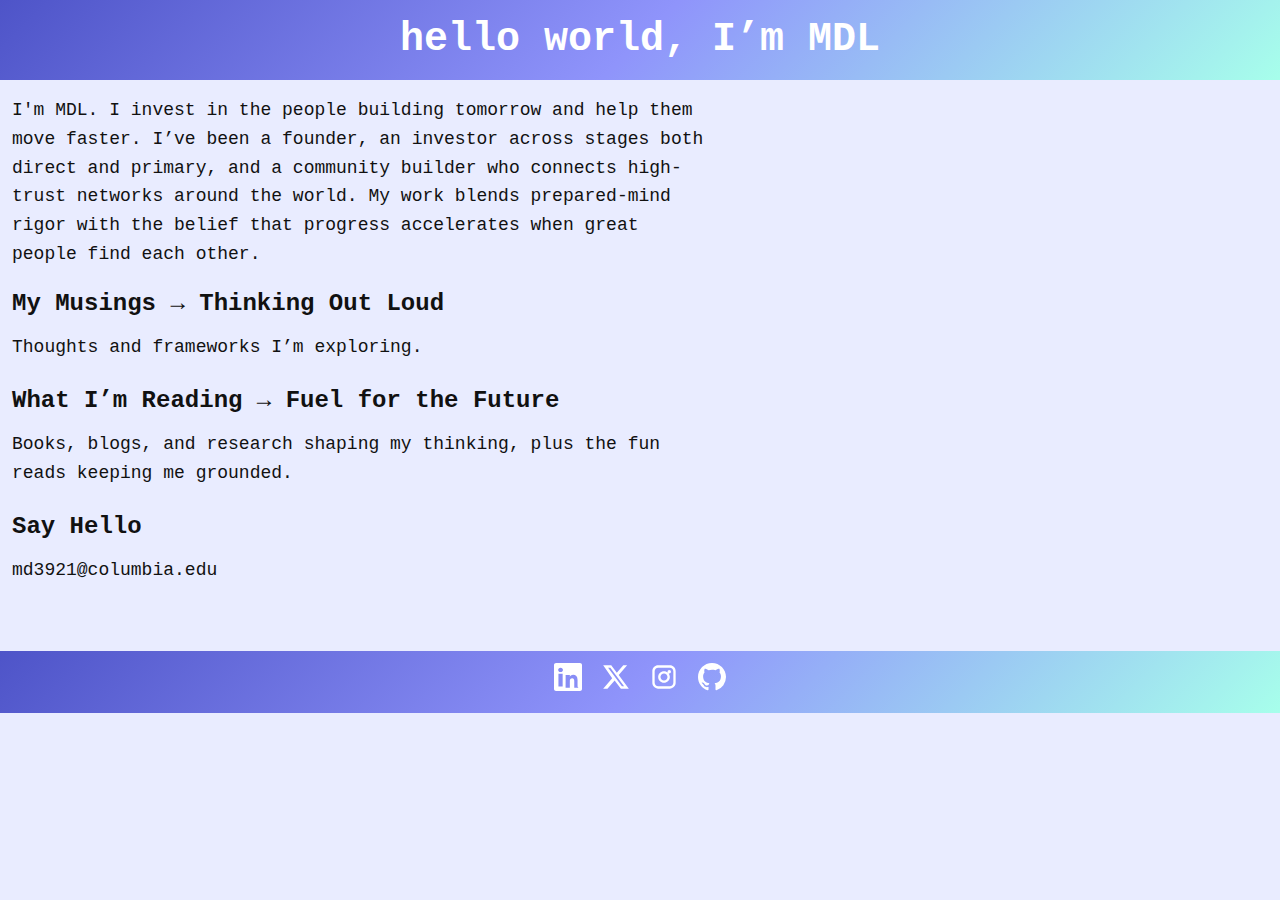
<file: index.html>
<!DOCTYPE html>
<html lang="en">
<head>
  <meta charset="UTF-8">
  <title>hola mundo, soy MDL</title>
  <link rel="stylesheet" href="styles.css">
</head>
<body>
  <header>
    <h1>hello world, I’m MDL</h1>
  </header>

  <main>
    <p>
      I'm MDL. I invest in the people building tomorrow and help them move faster.
      I’ve been a founder, an investor across stages both direct and primary, and a community builder who connects
      high-trust networks around the world. My work blends prepared-mind rigor with the belief
      that progress accelerates when great people find each other.
    </p>

    <section>
      <h2>My Musings → Thinking Out Loud</h2>
      <p>
        Thoughts and frameworks I’m exploring.
      </p>
    </section>

    <section>
      <h2>What I’m Reading → Fuel for the Future</h2>
      <p>
        Books, blogs, and research shaping my thinking, plus the fun reads keeping me grounded.
      </p>
    </section>

    <section>
      <h2>Say Hello</h2>
      <p>
        md3921@columbia.edu
      </p>
    </section>
  </main>

  <footer>
    <div class="social-links">
      <a href="https://www.linkedin.com/in/michelle-dhansinghani-limón-61877015/" target="_blank" aria-label="LinkedIn">
        <svg xmlns="http://www.w3.org/2000/svg" width="28" height="28" fill="white" viewBox="0 0 16 16">
          <path d="M0 1.146C0 .513.526 0 1.175 0h13.65C15.474 0 16 .513 16 1.146v13.708c0 .633-.526 1.146-1.175 
          1.146H1.175C.526 16 0 15.487 0 14.854V1.146zm4.943 12.248V6.169H2.542v7.225h2.401zm-1.2-8.212c.837 
          0 1.358-.554 1.358-1.248-.015-.709-.52-1.248-1.342-1.248-.822 0-1.359.54-1.359 1.248 0 .694.521 
          1.248 1.327 1.248h.016zM13.458 13.394v-3.713c0-1.987-1.06-2.915-2.473-2.915-1.14 
          0-1.653.635-1.938 1.083v-0.93H6.648c.03.615 0 7.225 0 7.225h2.399v-4.034c0-.216.016-.431.079-.586.173-.431.568-.878 
          1.232-.878 0.869 0 1.217.662 1.217 1.634v3.864h2.383z"/>
        </svg>
      </a>

      <a href="https://x.com/michelleisvc" target="_blank" aria-label="X (Twitter)">
        <svg xmlns="http://www.w3.org/2000/svg" width="28" height="28" fill="white" viewBox="0 0 24 24">
          <path d="M18.244 2h3.314l-7.227 8.26L23 22h-6.828l-5.35-7.01L4.67 22H1l7.73-8.835L1 2h6.91l4.78 
          6.42L18.244 2zm-1.16 18h1.843L7.144 4h-1.93l11.87 16z"/>
        </svg>
      </a>

      <a href="https://www.instagram.com/michelleisvc/" target="_blank" aria-label="Instagram">
        <svg xmlns="http://www.w3.org/2000/svg" width="28" height="28" fill="white" viewBox="0 0 24 24">
          <path d="M7 2C4.243 2 2 4.243 2 7v10c0 2.757 2.243 5 5 5h10c2.757 0 5-2.243 
          5-5V7c0-2.757-2.243-5-5-5H7zm10 2c1.654 0 3 1.346 3 
          3v10c0 1.654-1.346 3-3 3H7c-1.654 0-3-1.346-3-3V7c0-1.654 
          1.346-3 3-3h10zm-5 3c-2.757 0-5 2.243-5 
          5s2.243 5 5 5 5-2.243 5-5-2.243-5-5-5zm0 
          2c1.654 0 3 1.346 3 3s-1.346 3-3 
          3-3-1.346-3-3 1.346-3 3-3zm4.5-3a1.5 
          1.5 0 100 3 1.5 1.5 0 000-3z"/>
        </svg>
      </a>

      <a href="https://github.com/michelleisvc" target="_blank" aria-label="GitHub">
        <svg xmlns="http://www.w3.org/2000/svg" width="28" height="28" fill="white" viewBox="0 0 16 16">
          <path d="M8 0C3.58 0 0 3.58 0 8c0 3.54 
          2.29 6.53 5.47 7.59.4.07.55-.17.55-.38 
          0-.19-.01-.82-.01-1.49-2.01.37-2.53-.49-2.69-.94-.09-.23-.48-.94-.82-1.13-.28-.15-.68-.52-.01-.53.63-.01 
          1.08.58 1.23.82.72 1.21 1.87.87 2.33.66.07-.52.28-.87.51-1.07-1.78-.2-3.64-.89-3.64-3.95 
          0-.87.31-1.59.82-2.15-.08-.2-.36-1.02.08-2.12 
          0 0 .67-.21 2.2.82a7.5 7.5 0 012-.27c.68 0 1.36.09 
          2 .27 1.53-1.04 2.2-.82 2.2-.82.44 1.1.16 1.92.08 
          2.12.51.56.82 1.27.82 2.15 0 3.07-1.87 3.75-3.65 
          3.95.29.25.54.73.54 1.48 0 1.07-.01 1.93-.01 
          2.19 0 .21.15.46.55.38A8.012 8.012 0 0016 8c0-4.42-3.58-8-8-8z"/>
        </svg>
      </a>
    </div>
  </footer>
</body>
</html>
</file>
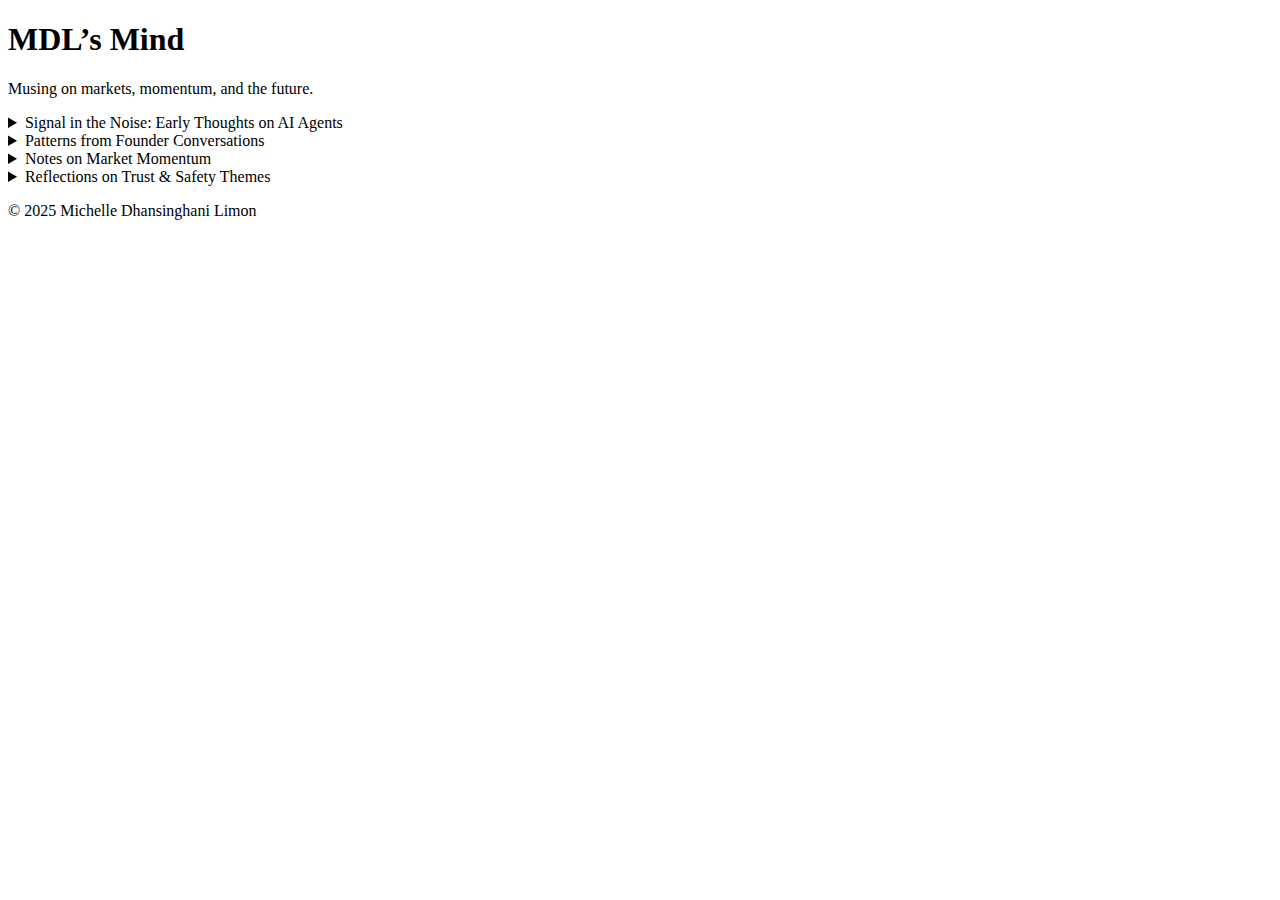
<file: mdlmind.html>
<!DOCTYPE html>
<html lang="en">
<head>
  <meta charset="utf-8">
  <title>MDL’s Mind</title>
</head>

<body>
  <header>
    <h1>MDL’s Mind</h1>
    <p>Musing on markets, momentum, and the future.</p>
  </header>

  <main>

    <!-- Entry 1: Today -->
    <details>
      <summary>Signal in the Noise: Early Thoughts on AI Agents</summary>
      <p><strong>Date:</strong> December 01, 2025</p>
      <p>
        Spent the morning synthesizing how agent-native workflows reshape expectations around
        trust and autonomy. Noting early patterns that feel similar to the shift from on-prem to cloud:
        once people feel the convenience, the baseline expectations change permanently.
      </p>
    </details>

    <!-- Entry 2: Yesterday -->
    <details>
      <summary>Patterns from Founder Conversations</summary>
      <p><strong>Date:</strong> November 30, 2025</p>
      <p>
        Had a few calls with technical founders building infra for multimodal models. The biggest
        consistent pain point: identity and permissioning for agents operating across tools. Everyone
        feels the gap, no one believes the existing stack solves it.
      </p>
    </details>

    <!-- Entry 3: 2 Days Ago -->
    <details>
      <summary>Notes on Market Momentum</summary>
      <p><strong>Date:</strong> November 29, 2025</p>
      <p>
        Rough draft of a framework to track demand signals across B2B use cases. Early adopters
        are clustering in finance, e-commerce ops, and customer support—segments where speed-to-action
        matters more than perfect accuracy.
      </p>
    </details>

    <!-- Entry 4: 3 Days Ago -->
    <details>
      <summary>Reflections on Trust & Safety Themes</summary>
      <p><strong>Date:</strong> November 28, 2025</p>
      <p>
        Realized many historical trust frameworks assume static systems and human gatekeepers.
        Agents break both assumptions. Thinking through how those mental models need to evolve if
        autonomy becomes the default.
      </p>
    </details>

  </main>

  <footer>
    <p>© 2025 Michelle Dhansinghani Limon</p>
  </footer>
</body>
</html>
</file>
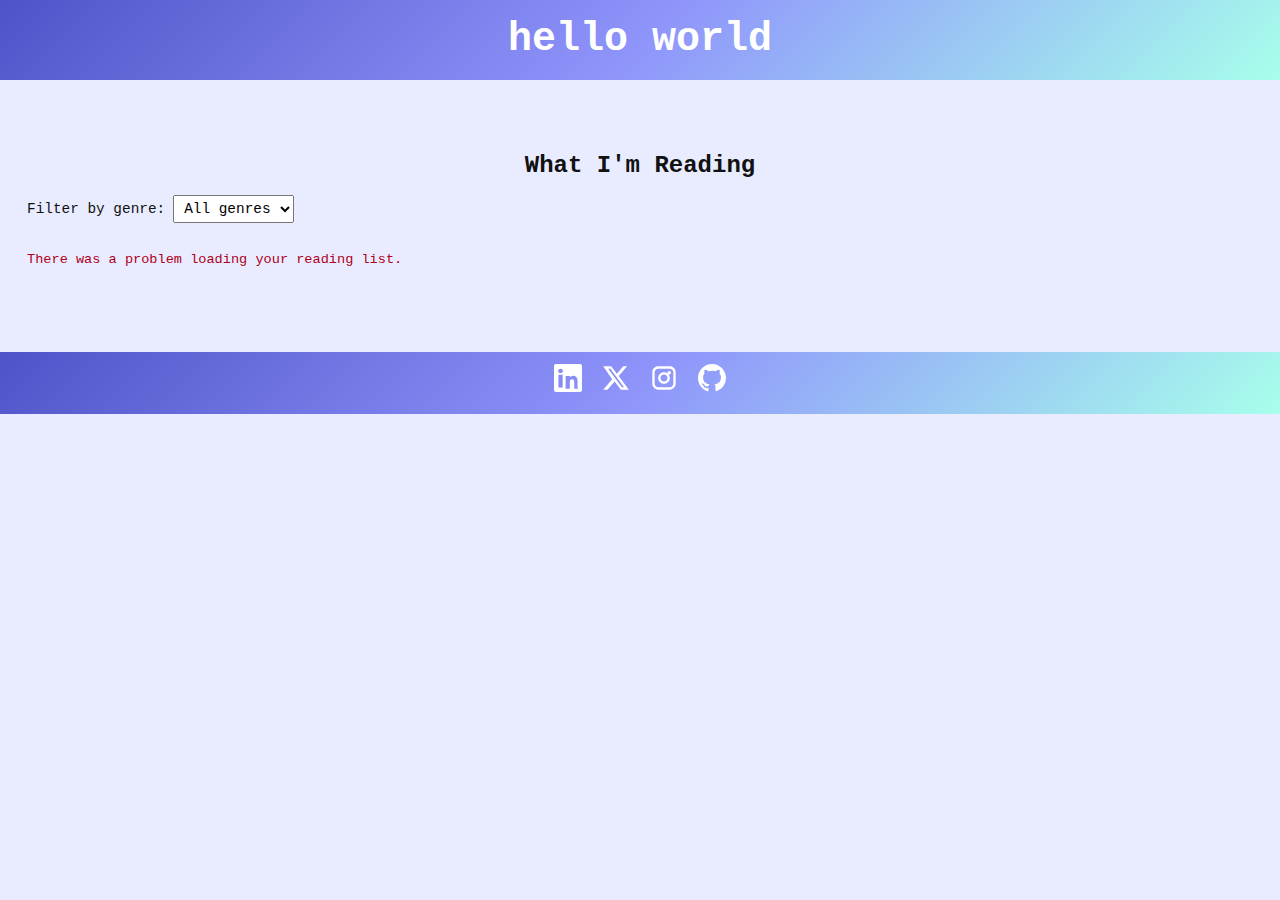
<file: reading.html>
<!DOCTYPE html>
<html lang="en">
<head>
  <meta charset="utf-8">
  <title>MDL Bookshelf</title>
  <link rel="stylesheet" href="styles.css">
</head>

<body>

  <!-- Unified header across all pages -->
  <header>
    <h1><a href="index.html">hello world</a></h1>
  </header>

  <main>
    <section class="reading-section" id="bookshelf">
      <h2 class="centered-heading">What I'm Reading</h2>

      <!-- Filter controls -->
      <div class="bookshelf-controls">
        <label for="genre-filter">Filter by genre:</label>
        <select id="genre-filter">
          <option value="all">All genres</option>
        </select>
      </div>

      <!-- Cards go here -->
      <div id="book-grid" class="book-grid"></div>

      <p id="book-error" class="book-error" hidden>
        There was a problem loading your reading list.
      </p>
    </section>
  </main>

  <script>
    const BOOKS_CSV_URL =
      "https://docs.google.com/spreadsheets/d/e/2PACX-1vSE6uzhuNaTn-QtJOl2wEoYD2p4SNWWvyYWMM_pWlM6-TuJ2crMRnw8_MqcY53ZHTMTslWroehpuk9E/pub?gid=2046680011&single=true&output=csv";

    function parseCSV(text) {
      return text
        .trim()
        .split("\n")
        .map(row => row.split(","));
    }

    function createCard({ title, author, genre, subGenre }) {
      const card = document.createElement("article");
      card.className = "book-card";
      card.setAttribute("data-genre", genre || "");

      card.innerHTML = `
        <header class="book-header">
          <h3 class="book-title">${title || "Untitled"}</h3>
          <p class="book-author">${author || "Unknown author"}</p>
        </header>
        <div class="book-meta">
          ${genre ? `<span class="book-pill">${genre}</span>` : ""}
          ${subGenre ? `<span class="book-pill">${subGenre}</span>` : ""}
        </div>
      `;
      return card;
    }

    function populateGenreFilter(genres) {
      const select = document.getElementById("genre-filter");
      const uniqueGenres = Array.from(new Set(genres.filter(g => g && g.trim() !== "")))
        .sort((a, b) => a.localeCompare(b));

      uniqueGenres.forEach(genre => {
        const opt = document.createElement("option");
        opt.value = genre;
        opt.textContent = genre;
        select.appendChild(opt);
      });
    }

    function applyGenreFilter() {
      const select = document.getElementById("genre-filter");
      const value = select.value;
      const cards = document.querySelectorAll(".book-card");

      cards.forEach(card => {
        const cardGenre = card.getAttribute("data-genre") || "";
        card.style.display = value === "all" || cardGenre === value ? "" : "none";
      });
    }

    function loadBooks() {
      const grid = document.getElementById("book-grid");
      const errorEl = document.getElementById("book-error");

      fetch(BOOKS_CSV_URL)
        .then(res => res.text())
        .then(text => {
          const rows = parseCSV(text);
          if (!rows.length) throw new Error("No data in CSV");

          const headers = rows[0].map(h => h.trim().toLowerCase());
          const titleIdx = headers.indexOf("title");
          const authorIdx = headers.indexOf("author");
          const genreIdx = headers.indexOf("genre");
          const subIdx = headers.indexOf("sub-genre");

          const genresSeen = [];

          rows.slice(1).forEach(row => {
            const title = row[titleIdx] || "";
            const author = row[authorIdx] || "";
            const genre = row[genreIdx] || "";
            const subGenre = row[subIdx] || "";

            if (!title && !author) return;

            const card = createCard({ title, author, genre, subGenre });
            grid.appendChild(card);

            if (genre) genresSeen.push(genre);
          });

          populateGenreFilter(genresSeen);
          document.getElementById("genre-filter").addEventListener("change", applyGenreFilter);
        })
        .catch(err => {
          console.error("Bookshelf error:", err);
          if (errorEl) errorEl.hidden = false;
        });
    }

    document.addEventListener("DOMContentLoaded", loadBooks);
  </script>

  <footer>
    <div class="social-links">
      <!-- social icons unchanged -->
      <a href="https://www.linkedin.com/in/michelle-dhansinghani-limón-61877015/" target="_blank" aria-label="LinkedIn">
        <svg xmlns="http://www.w3.org/2000/svg" width="28" height="28" fill="white" viewBox="0 0 16 16">
          <path d="M0 1.146C0 .513.526 0 1.175 0h13.65C15.474 0 16 .513 16 1.146v13.708c0 .633-.526 1.146-1.175 
          1.146H1.175C.526 16 0 15.487 0 14.854V1.146zm4.943 12.248V6.169H2.542v7.225h2.401zm-1.2-8.212c.837 
          0 1.358-.554 1.358-1.248-.015-.709-.52-1.248-1.342-1.248-.822 0-1.359.54-1.359 1.248 0 .694.521 
          1.248 1.327 1.248h.016zM13.458 13.394v-3.713c0-1.987-1.06-2.915-2.473-2.915-1.14 
          0-1.653.635-1.938 1.083v-0.93H6.648c.03.615 0 7.225 0 7.225h2.399v-4.034c0-.216.016-.431.079-.586.173-.431.568-.878 
          1.232-.878 0.869 0 1.217.662 1.217 1.634v3.864h2.383z"/>
        </svg>
      </a>

      <a href="https://x.com/michelleisvc" target="_blank" aria-label="X (Twitter)">
        <svg xmlns="http://www.w3.org/2000/svg" width="28" height="28" fill="white" viewBox="0 0 24 24">
          <path d="M18.244 2h3.314l-7.227 8.26L23 22h-6.828l-5.35-7.01L4.67 22H1l7.73-8.835L1 2h6.91l4.78 
          6.42L18.244 2zm-1.16 18h1.843L7.144 4h-1.93l11.87 16z"/>
        </svg>
      </a>

      <a href="https://www.instagram.com/michelleisvc/" target="_blank" aria-label="Instagram">
        <svg xmlns="http://www.w3.org/2000/svg" width="28" height="28" fill="white" viewBox="0 0 24 24">
          <path d="M7 2C4.243 2 2 4.243 2 7v10c0 2.757 2.243 5 5 5h10c2.757 0 5-2.243 
          5-5V7c0-2.757-2.243-5-5-5H7zm10 2c1.654 0 3 1.346 3 
          3v10c0 1.654-1.346 3-3 3H7c-1.654 0-3-1.346-3-3V7c0-1.654 
          1.346-3 3-3h10zm-5 3c-2.757 0-5 2.243-5 
          5s2.243 5 5 5 5-2.243 5-5-2.243-5-5-5zm0 
          2c1.654 0 3 1.346 3 3s-1.346 3-3 
          3-3-1.346-3-3 1.346-3 3-3zm4.5-3a1.5 
          1.5 0 100 3 1.5 1.5 0 000-3z"/>
        </svg>
      </a>

      <a href="https://github.com/michelleisvc" target="_blank" aria-label="GitHub">
        <svg xmlns="http://www.w3.org/2000/svg" width="28" height="28" fill="white" viewBox="0 0 16 16">
          <path d="M8 0C3.58 0 0 3.58 0 8c0 3.54 
          2.29 6.53 5.47 7.59.4.07.55-.17.55-.38 
          0-.19-.01-.82-.01-1.49-2.01.37-2.53-.49-2.69-.94-.09-.23-.48-.94-.82-1.13-.28-.15-.68-.52-.01-.53.63-.01 
          1.08.58 1.23.82.72 1.21 1.87.87 2.33.66.07-.52.28-.87.51-1.07-1.78-.2-3.64-.89-3.64-3.95 
          0-.87.31-1.59.82-2.15-.08-.2-.36-1.02.08-2.12 
          0 0 .67-.21 2.2.82a7.5 7.5 0 012-.27c.68 0 1.36.09 
          2 .27 1.53-1.04 2.2-.82 2.2-.82.44 1.1.16 1.92.08 
          2.12.51.56.82 1.27.82 2.15 0 3.07-1.87 3.75-3.65 
          3.95.29.25.54.73.54 1.48 0 1.07-.01 1.93-.01 
          2.19 0 .21.15.46.55.38A8.012 8.012 0 0016 8c0-4.42-3.58-8-8-8z"/>
        </svg>
      </a>
    </div>
  </footer>

</body>
</html>
</file>
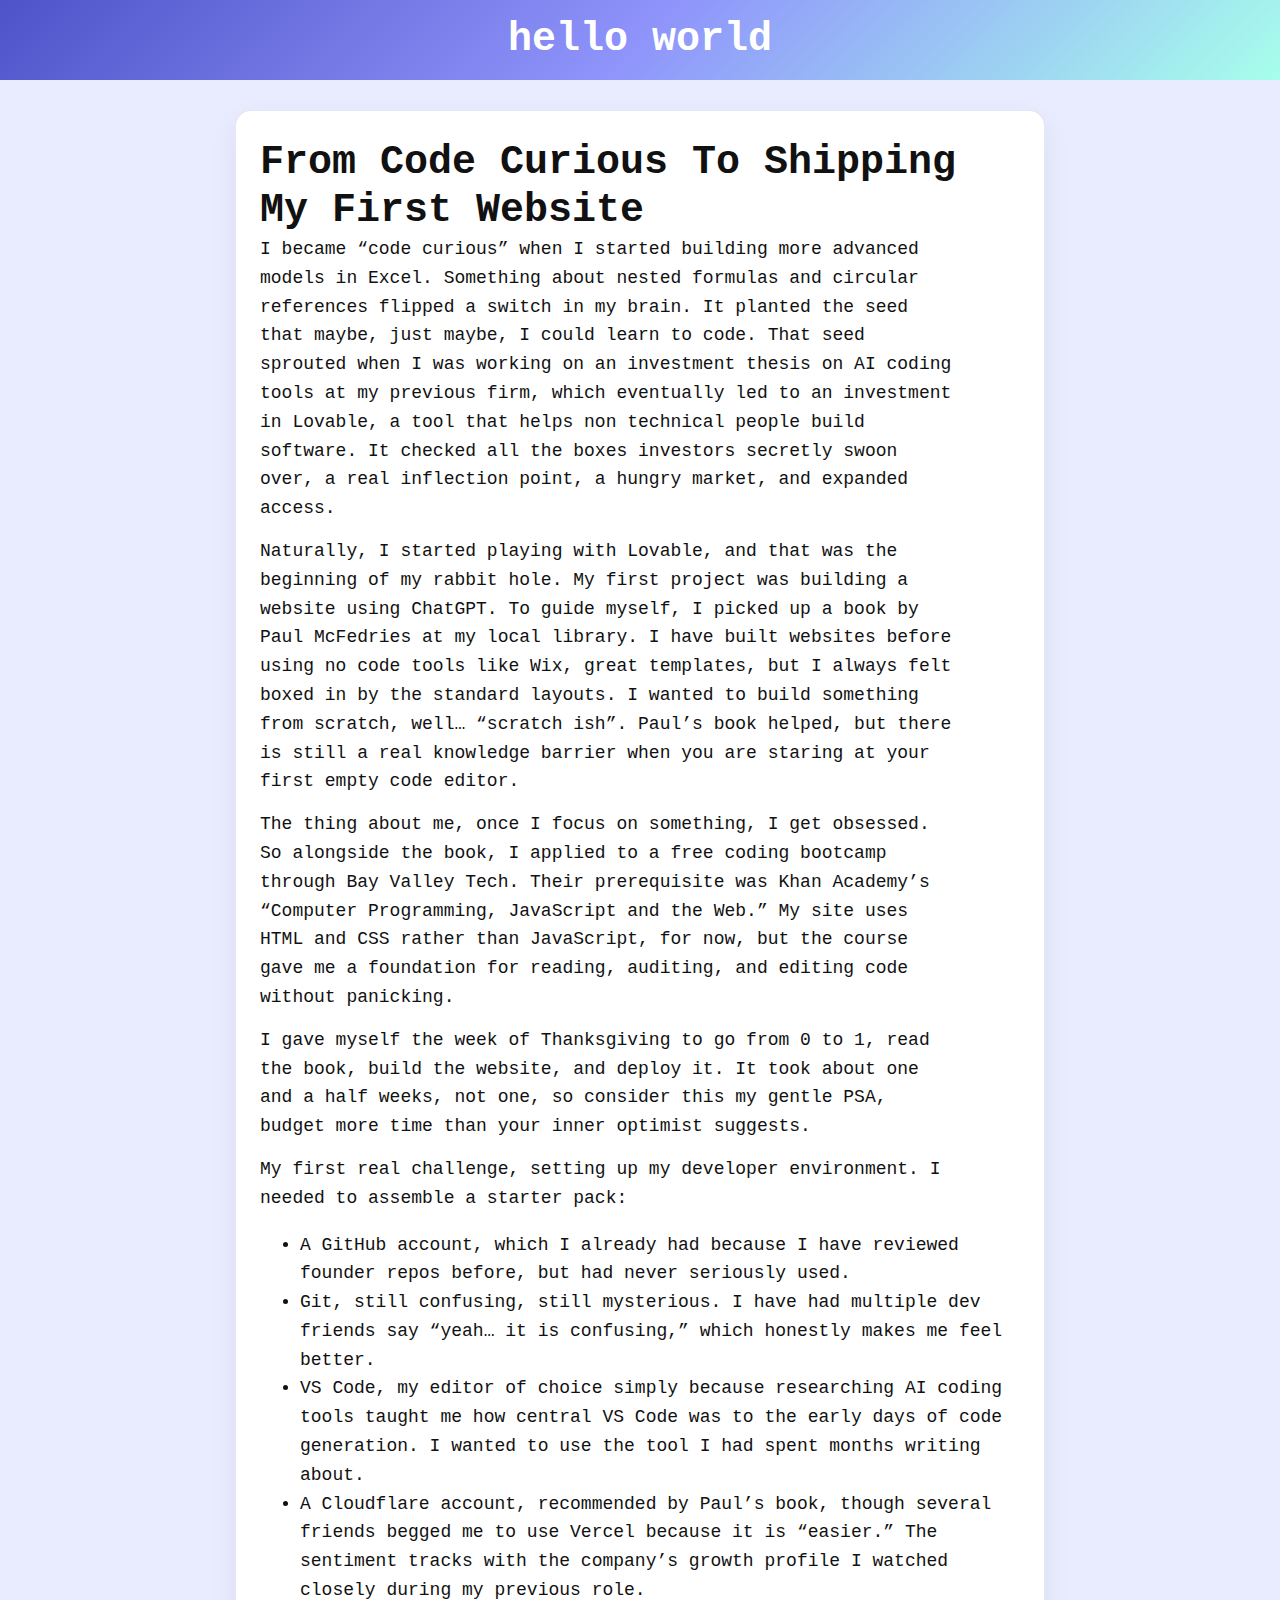
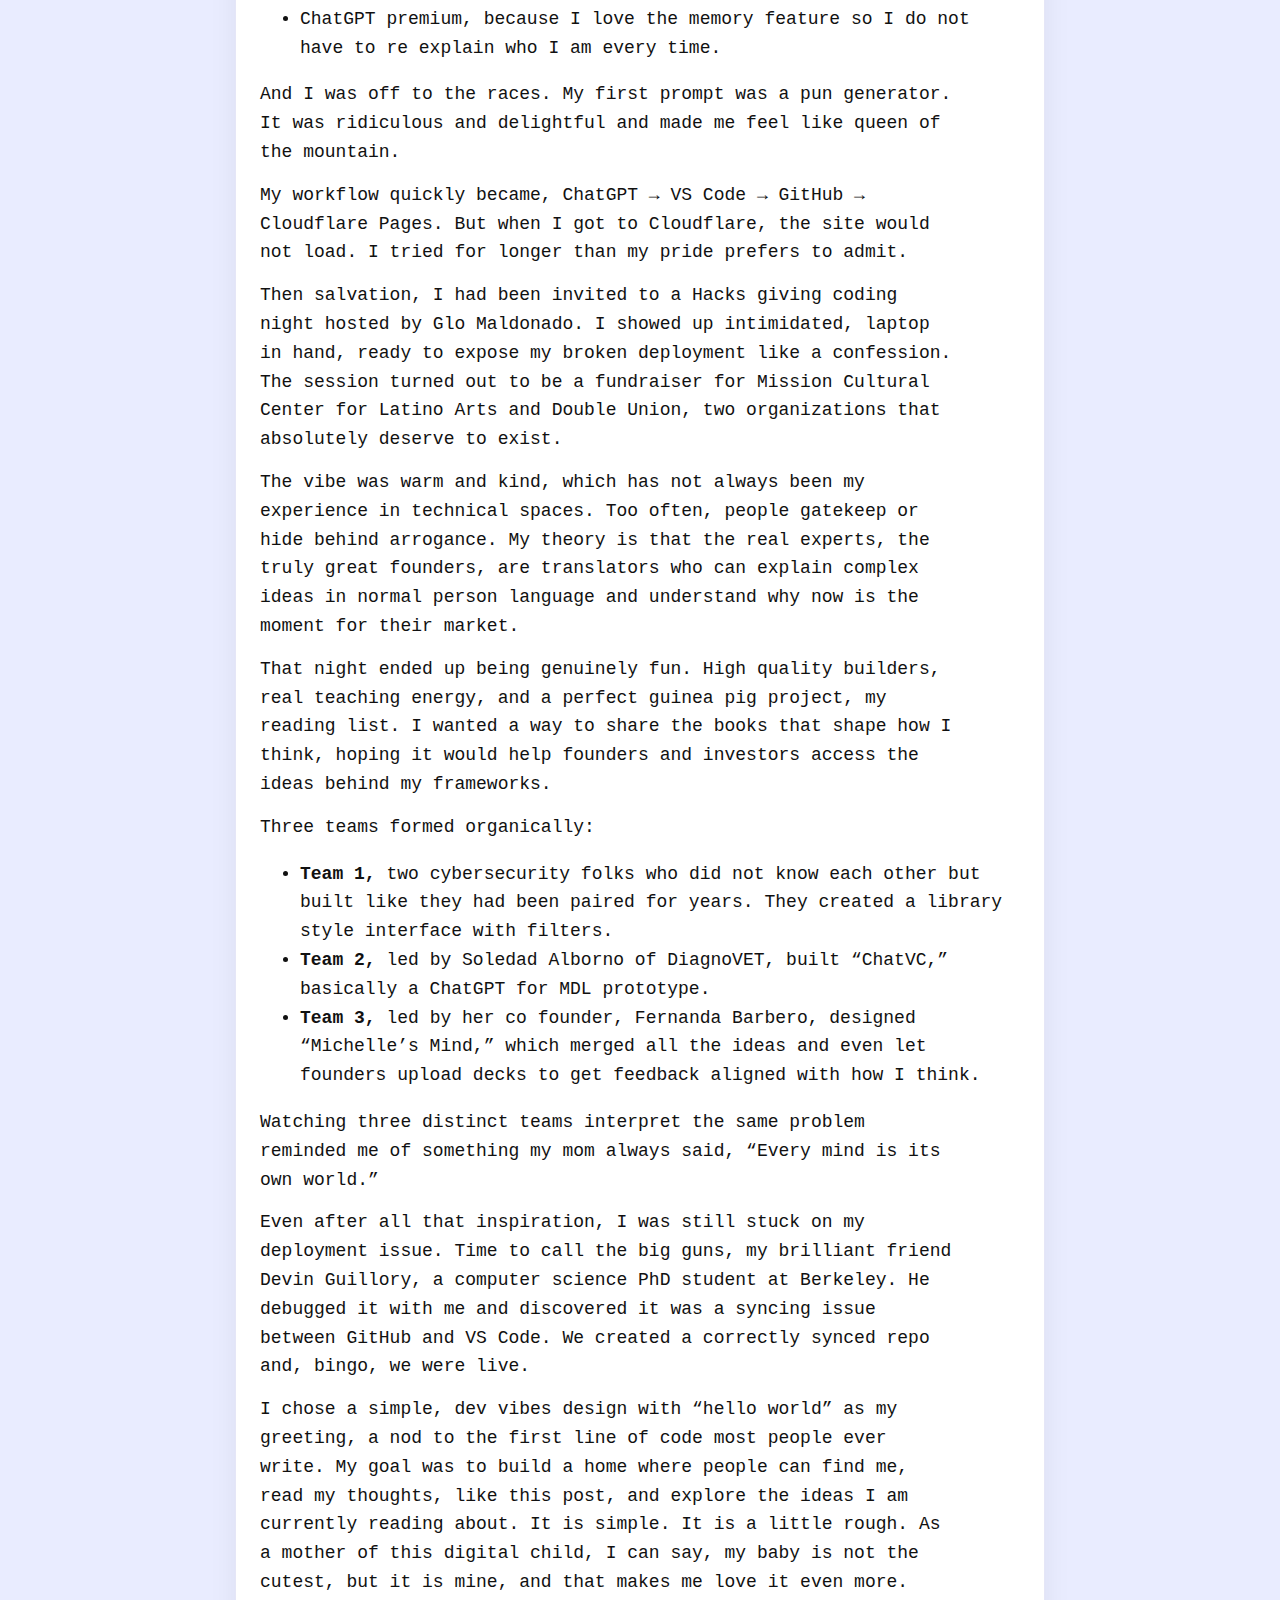
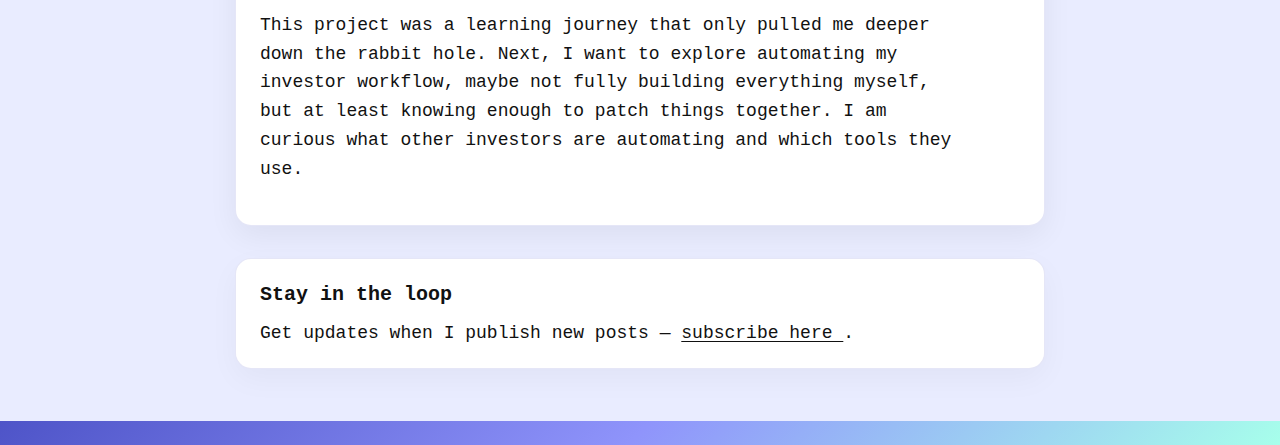
<file: vibecoding-website-post.html>
<!DOCTYPE html>
<html lang="en">
<head>
  <meta charset="utf-8">
  <title>MDL’s Mind – Blog Post</title>
  <link rel="stylesheet" href="styles.css">
</head>

<body>

  <!-- Unified header linking back to homepage -->
  <header>
    <h1><a href="index.html">hello world</a></h1>
  </header>
  <p> </p>

  <main>
<article class="blog-post">
  <h1>From Code Curious To Shipping My First Website</h1>
  
   <p>
    I became “code curious” when I started building more advanced models in Excel. Something about nested formulas and circular references flipped a switch in my brain. It planted the seed that maybe, just maybe, I could learn to code. That seed sprouted when I was working on an investment thesis on AI coding tools at my previous firm, which eventually led to an investment in Lovable, a tool that helps non technical people build software. It checked all the boxes investors secretly swoon over, a real inflection point, a hungry market, and expanded access.
  </p>

  <p>
    Naturally, I started playing with Lovable, and that was the beginning of my rabbit hole. My first project was building a website using ChatGPT. To guide myself, I picked up a book by Paul McFedries at my local library. I have built websites before using no code tools like Wix, great templates, but I always felt boxed in by the standard layouts. I wanted to build something from scratch, well… “scratch ish”. Paul’s book helped, but there is still a real knowledge barrier when you are staring at your first empty code editor.
  </p>

  <p>
    The thing about me, once I focus on something, I get obsessed. So alongside the book, I applied to a free coding bootcamp through Bay Valley Tech. Their prerequisite was Khan Academy’s “Computer Programming, JavaScript and the Web.” My site uses HTML and CSS rather than JavaScript, for now, but the course gave me a foundation for reading, auditing, and editing code without panicking.
  </p>

  <p>
    I gave myself the week of Thanksgiving to go from 0 to 1, read the book, build the website, and deploy it. It took about one and a half weeks, not one, so consider this my gentle PSA, budget more time than your inner optimist suggests.
  </p>

  <p>
    My first real challenge, setting up my developer environment. I needed to assemble a starter pack:
  </p>

  <ul>
    <li>
      A GitHub account, which I already had because I have reviewed founder repos before, but had never seriously used.
    </li>
    <li>
      Git, still confusing, still mysterious. I have had multiple dev friends say “yeah… it is confusing,” which honestly makes me feel better.
    </li>
    <li>
      VS Code, my editor of choice simply because researching AI coding tools taught me how central VS Code was to the early days of code generation. I wanted to use the tool I had spent months writing about.
    </li>
    <li>
      A Cloudflare account, recommended by Paul’s book, though several friends begged me to use Vercel because it is “easier.” The sentiment tracks with the company’s growth profile I watched closely during my previous role.
    </li>
    <li>
      ChatGPT premium, because I love the memory feature so I do not have to re explain who I am every time.
    </li>
  </ul>

  <p>
    And I was off to the races. My first prompt was a pun generator. It was ridiculous and delightful and made me feel like queen of the mountain.
  </p>

  <p>
    My workflow quickly became, ChatGPT → VS Code → GitHub → Cloudflare Pages. But when I got to Cloudflare, the site would not load. I tried for longer than my pride prefers to admit.
  </p>

  <p>
    Then salvation, I had been invited to a Hacks giving coding night hosted by Glo Maldonado. I showed up intimidated, laptop in hand, ready to expose my broken deployment like a confession. The session turned out to be a fundraiser for Mission Cultural Center for Latino Arts and Double Union, two organizations that absolutely deserve to exist.
  </p>

  <p>
    The vibe was warm and kind, which has not always been my experience in technical spaces. Too often, people gatekeep or hide behind arrogance. My theory is that the real experts, the truly great founders, are translators who can explain complex ideas in normal person language and understand why now is the moment for their market.
  </p>

  <p>
    That night ended up being genuinely fun. High quality builders, real teaching energy, and a perfect guinea pig project, my reading list. I wanted a way to share the books that shape how I think, hoping it would help founders and investors access the ideas behind my frameworks.
  </p>

  <p>Three teams formed organically:</p>

  <ul>
    <li>
      <strong>Team 1,</strong> two cybersecurity folks who did not know each other but built like they had been paired for years. They created a library style interface with filters.
    </li>
    <li>
      <strong>Team 2,</strong> led by Soledad Alborno of DiagnoVET, built “ChatVC,” basically a ChatGPT for MDL prototype.
    </li>
    <li>
      <strong>Team 3,</strong> led by her co founder, Fernanda Barbero, designed “Michelle’s Mind,” which merged all the ideas and even let founders upload decks to get feedback aligned with how I think.
    </li>
  </ul>

  <p>
    Watching three distinct teams interpret the same problem reminded me of something my mom always said, “Every mind is its own world.”
  </p>

  <p>
    Even after all that inspiration, I was still stuck on my deployment issue. Time to call the big guns, my brilliant friend Devin Guillory, a computer science PhD student at Berkeley. He debugged it with me and discovered it was a syncing issue between GitHub and VS Code. We created a correctly synced repo and, bingo, we were live.
  </p>

  <p>
    I chose a simple, dev vibes design with “hello world” as my greeting, a nod to the first line of code most people ever write. My goal was to build a home where people can find me, read my thoughts, like this post, and explore the ideas I am currently reading about. It is simple. It is a little rough. As a mother of this digital child, I can say, my baby is not the cutest, but it is mine, and that makes me love it even more.
  </p>

  <p>
    This project was a learning journey that only pulled me deeper down the rabbit hole. Next, I want to explore automating my investor workflow, maybe not fully building everything myself, but at least knowing enough to patch things together. I am curious what other investors are automating and which tools they use.
  </p>
</article>



    <!-- Subscribe section -->
    <section class="subscribe-section">
      <h3>Stay in the loop</h3>
      <p>
        Get updates when I publish new posts —
        <a href="https://docs.google.com/forms/d/e/1FAIpQLSesJzN4Z7IPv8NGJzgbNbyuA3--rYSZAjxaEeU5hktJJ8UMEg/viewform?usp=header" target="_blank">
          subscribe here
        </a>.
      </p>
    </section>
  </main>

  <!-- Footer (use your existing social-media footer code) -->
  <footer>
    <div class="social-links">
      <!-- your svg icons + links go here -->
    </div>
  </footer>

</body>
</html>
</file>
<file: styles.css>
/* =====================================
   GLOBAL TYPOGRAPHY & PAGE BACKGROUND
   ===================================== */
body {
  font-family: ui-monospace, Menlo, Monaco, Consolas, "Liberation Mono", "Courier New", monospace;
  color: #111;
  font-size: 18px;
  margin: 0;
  padding: 0;
  background: #e9ecff;
  line-height: 1.6;
}

/* =====================================
   HEADER: LAYOUT, TITLE, TAGLINE
   ===================================== */
header {
  background: linear-gradient(135deg, #4e54c8 0%, #8f94fb 50%, #a7ffeb 100%);
  color: #fff;
  padding: 16px;
  text-align: center;
}

header a {
  color: inherit;
  text-decoration: none;
}
header a:hover {
  text-decoration: underline;
}

header h1,
header a h1,
h1 {
  margin: 0;
  font-size: 40px;
  line-height: 1.2;
}

header p {
  margin: 6px 0 4px;
  font-size: 18px;
}

/* =====================================
   MAIN LAYOUT & CONTENT WRAPPER
   ===================================== */
main {
  padding: 16px 12px 32px;
}

.content-wrapper {
  max-width: 760px;
  margin: 0 auto;
  background: #fdfdfd;
  padding: 24px 20px 28px;
  border-radius: 16px;
  box-shadow: 0 10px 30px rgba(0, 0, 0, 0.04);
}

.intro {
  text-align: center;
  margin-bottom: 20px;
}

/* =====================================
   HEADINGS
   ===================================== */
h2 {
  margin: 16px 0 10px;
  font-size: 24px;
  text-align: left;
}

.centered-heading {
  text-align: center;
}

h2 a {
  display: inline-block;
  color: inherit;
  text-decoration: none;
  border-bottom: 1px solid rgba(78, 84, 200, 0.3);
  padding-bottom: 2px;
}
h2 a:hover {
  border-color: rgba(78, 84, 200, 0.9);
}

/* =====================================
   PARAGRAPHS & SPACING
   ===================================== */
p {
  max-width: 700px;
  margin: 0 0 14px;
}

section {
  margin-bottom: 20px;
}

section:last-of-type {
  margin-bottom: 0;
}

section a {
  color: inherit;
  text-decoration: underline;
  text-underline-offset: 3px;
  text-decoration-thickness: 1px;
}

/* =====================================
   BLOG POST LAYOUT (WHITE CARD STYLE)
   ===================================== */
.blog-post {
  max-width: 760px;
  margin: 0 auto 32px;
  background: #ffffff; /* white background */
  padding: 28px 24px;
  border-radius: 16px; /* rounded corners */
  box-shadow: 0 10px 30px rgba(0, 0, 0, 0.06); /* soft shadow */
  border: 1px solid rgba(78, 84, 200, 0.15); /* subtle purple border */
}

.blog-post h2 {
  margin-top: 0;
  font-size: 26px;
}

.blog-meta {
  margin: 4px 0 16px;
  font-size: 0.9rem;
  opacity: 0.7;
}

/* Subscribe card under blog posts */
.subscribe-section {
  max-width: 760px;
  margin: 0 auto 24px;
  padding: 20px 24px;
  border-radius: 16px;
  background: #ffffff;
  border: 1px solid rgba(78, 84, 200, 0.15);
  box-shadow: 0 10px 30px rgba(0, 0, 0, 0.04);
}

.subscribe-section h3 {
  margin-top: 0;
  margin-bottom: 8px;
  font-size: 20px;
}

.subscribe-section p {
  margin: 0;
}

/* =====================================
   FOOTER & SOCIAL ICONS
   ===================================== */
footer {
  margin-top: 20px;
  padding: 12px 0;
  background: linear-gradient(135deg, #4e54c8 0%, #8f94fb 50%, #a7ffeb 100%);
  color: #fff;
  text-align: center;
}

footer p {
  margin: 4px auto 0;
}

.social-links {
  display: flex;
  justify-content: center;
  align-items: center;
  gap: 20px;
}

.social-links a svg {
  transition: transform 0.2s ease, opacity 0.2s ease;
}
.social-links a:hover svg {
  transform: scale(1.15);
  opacity: 0.85;
}

/* =====================================
   JOURNAL ACCORDION (MDL'S MIND)
   ===================================== */
details {
  margin-bottom: 16px;
  border-radius: 12px;
  background: #fdfdfd;
  border: 1px solid rgba(78, 84, 200, 0.18);
  box-shadow: 0 8px 20px rgba(0, 0, 0, 0.03);
  overflow: hidden;
}

details > summary {
  padding: 12px 14px;
  cursor: pointer;
  font-weight: 600;
  list-style: none;
}

details[open] {
  border-color: rgba(78, 84, 200, 0.4);
}

details p {
  padding: 0 14px 12px;
}

/* =====================================
   BOOKSHELF
   ===================================== */
.reading-section {
  padding: 15px;
  margin-top: 20px;
}

.reading-intro {
  margin-top: 0;
  margin-bottom: 16px;
  max-width: 700px;
}

.bookshelf-controls {
  display: flex;
  flex-wrap: wrap;
  align-items: center;
  gap: 8px;
  margin-bottom: 14px;
}

.bookshelf-controls label {
  font-size: 0.9rem;
}

#genre-filter {
  font-family: inherit;
  font-size: 0.9rem;
  padding: 4px 6px;
}

.book-grid {
  display: grid;
  grid-template-columns: 1fr;
  gap: 12px;
}

@media (min-width: 650px) {
  .book-grid {
    grid-template-columns: repeat(auto-fit, minmax(260px, 1fr));
  }
}

.book-card {
  border: 1px solid #4e54c8;
  border-radius: 8px;
  padding: 10px 12px;
  background: white;
}

.book-header {
  margin-bottom: 4px;
}

.book-title {
  margin: 0;
  font-size: 1.05rem;
}

.book-author {
  margin: 2px 0 6px;
  font-size: 0.9rem;
  opacity: 0.8;
}

.book-meta {
  display: flex;
  flex-wrap: wrap;
  gap: 6px;
}

.book-pill {
  padding: 2px 8px;
  border: 1px solid #4e54c8;
  border-radius: 999px;
  font-size: 0.75rem;
  white-space: nowrap;
}

.book-error {
  color: #b00020;
  margin-top: 12px;
  font-size: 0.85rem;
}

/* =====================================
   MOBILE RESPONSIVE REFINEMENTS
   ===================================== */
@media (max-width: 480px) {

  body {
    font-size: 16px;
  }

  header h1 {
    font-size: 32px;
  }

  header p {
    font-size: 16px;
  }

  .content-wrapper {
    padding: 18px 16px 24px;
  }

  h2 {
    font-size: 21px;
  }

  details > summary {
    padding: 10px 12px;
  }

  footer {
    padding: 14px 0;
  }

  .social-links {
    gap: 16px;
  }

  .blog-post,
  .subscribe-section {
    padding: 20px 16px;
  }
}
</file>
